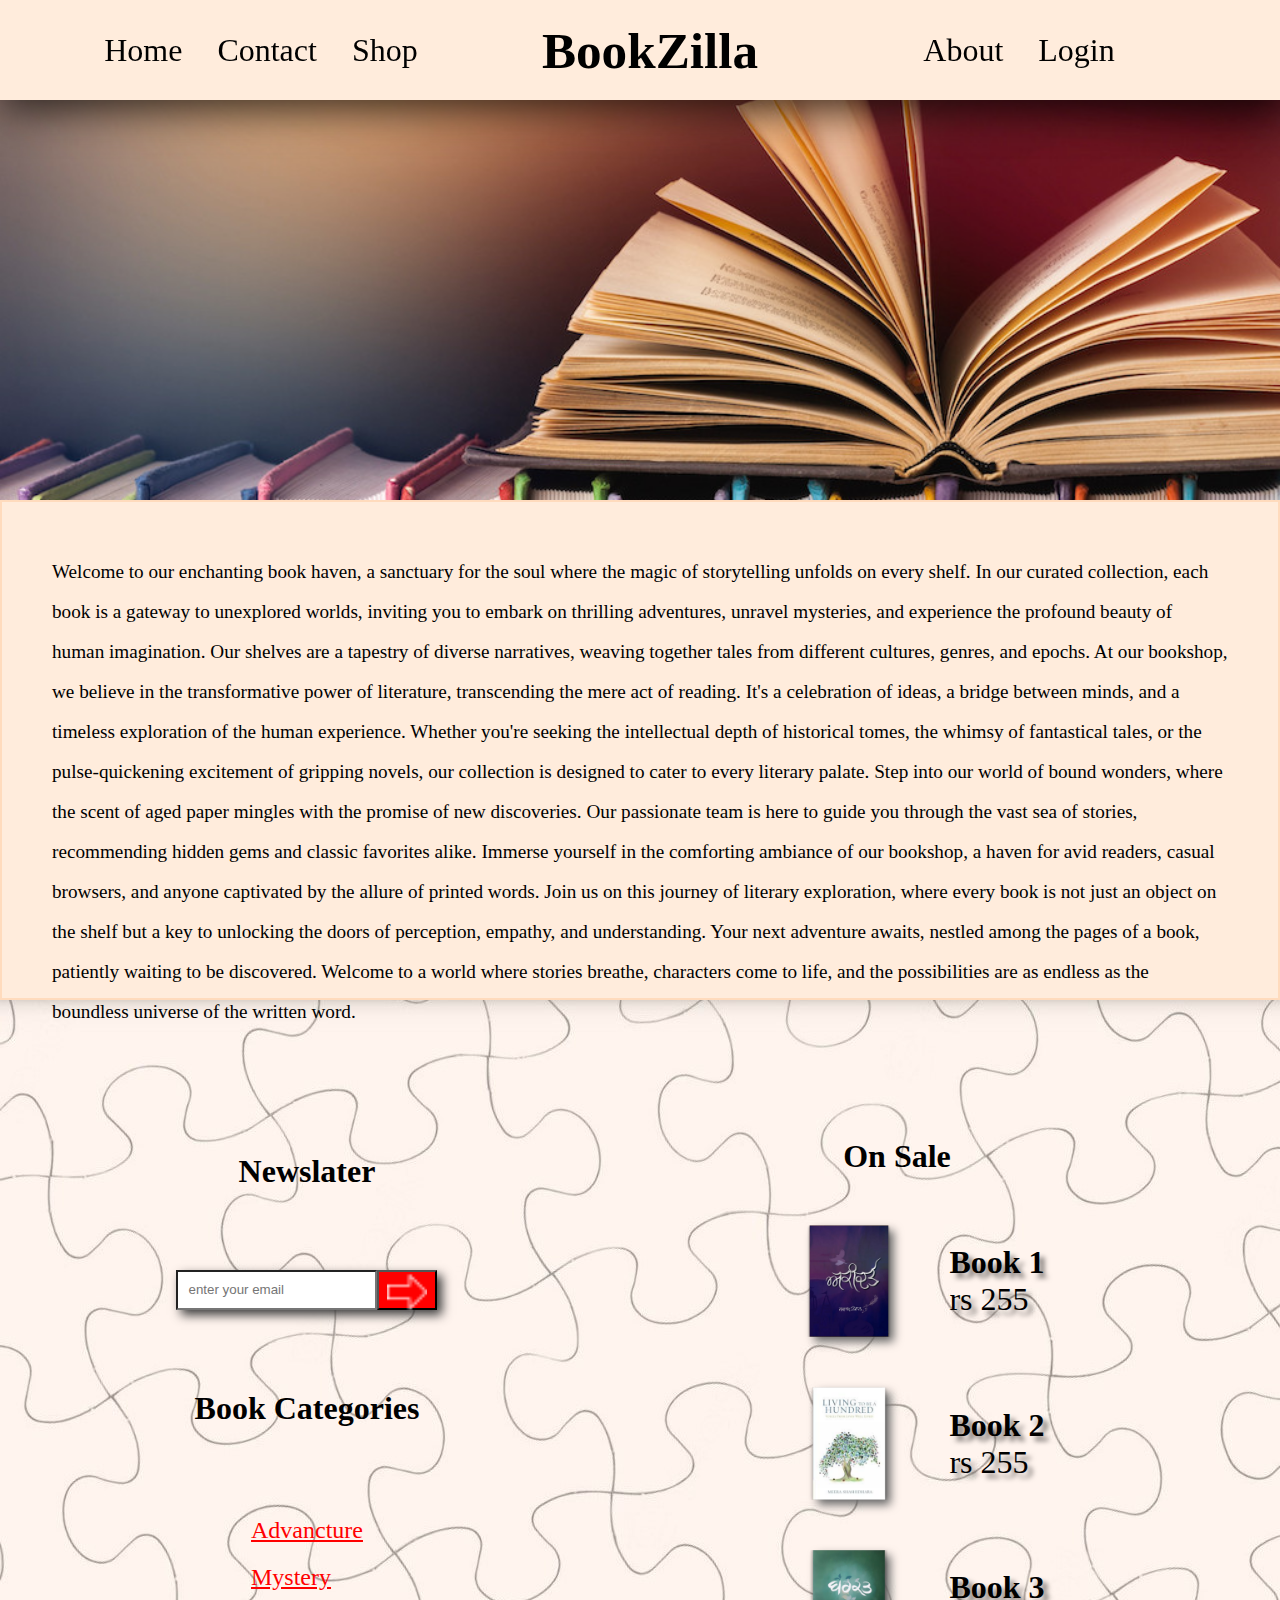
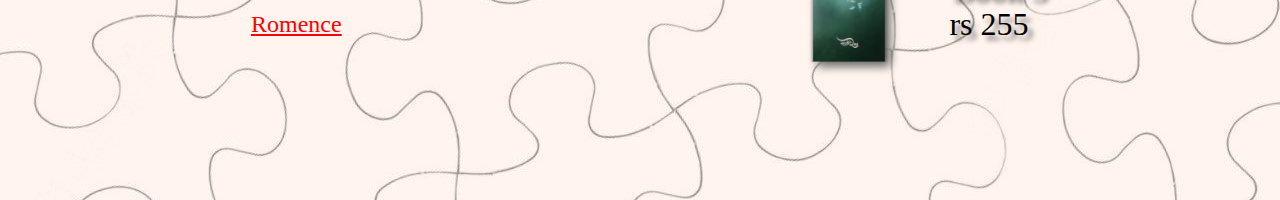
<file: html/about.html>
<!DOCTYPE html>
<html lang="en">

<head>
    <meta charset="UTF-8">
    <meta name="viewport" content="width=device-width, initial-scale=1.0">
    <link rel="stylesheet" href="../css/about.css">
    <title>BookZilla</title>

</head>

<body>
    <header id="header">
        <nav>
            <ul id="ul1">
                <li><a href="../index.html">Home</a></li>
                <li><a href="contact.html">Contact</a></li>
                <li><a href="shop.html">Shop</a></li>
            </ul>
            <a id="logo" href="../index.html">BookZilla</a>
            <ul id="ul2">
                <li><a href="about.html">About</a></li>
                <li><a href="Login.html">Login</a></li>
            </ul>
        </nav>
    </header>
    <section class="one"></section>
    <section class="two">
        <p>
            Welcome to our enchanting book haven, a sanctuary for the soul where the magic of storytelling unfolds on
            every shelf. In our curated collection, each book is a gateway to unexplored worlds, inviting you to embark
            on thrilling adventures, unravel mysteries, and experience the profound beauty of human imagination. Our
            shelves are a tapestry of diverse narratives, weaving together tales from different cultures, genres, and
            epochs.

            At our bookshop, we believe in the transformative power of literature, transcending the mere act of reading.
            It's a celebration of ideas, a bridge between minds, and a timeless exploration of the human experience.
            Whether you're seeking the intellectual depth of historical tomes, the whimsy of fantastical tales, or the
            pulse-quickening excitement of gripping novels, our collection is designed to cater to every literary
            palate.

            Step into our world of bound wonders, where the scent of aged paper mingles with the promise of new
            discoveries. Our passionate team is here to guide you through the vast sea of stories, recommending hidden
            gems and classic favorites alike. Immerse yourself in the comforting ambiance of our bookshop, a haven for
            avid readers, casual browsers, and anyone captivated by the allure of printed words.

            Join us on this journey of literary exploration, where every book is not just an object on the shelf but a
            key to unlocking the doors of perception, empathy, and understanding. Your next adventure awaits, nestled
            among the pages of a book, patiently waiting to be discovered. Welcome to a world where stories breathe,
            characters come to life, and the possibilities are as endless as the boundless universe of the written word.
        </p>
    </section>

    <section id="hero3">
        <div class="first">
            <div class="frame">
                <h1>Newslater</h1>
                <div id="subscribe">
                    <input type="search" name="enter your email" placeholder="enter your email" id="">
                    <button><img src="../img/right (1).png" alt=""></button>
                </div>
                <h1>Book Categories</h1>
                <div class="categries">
                    <a href="">Advancture</a>
                    <a href="">Mystery</a>
                    <a href="">Romence</a>
                </div>
            </div>
        </div>
        <div class="second">
            <h1>On Sale</h1>
            <div class="book-detail">
                <img src="../img/booksimg/book3.png" alt="">
                <div>
                    <h4>Book 1</h4>
                    <p>rs 255</p>
                </div>
            </div>
            <div class="book-detail">
                <img src="../img/booksimg/book6.png" alt="">
                <div>
                    <h4>Book 2</h4>
                    <p>rs 255</p>
                </div>
            </div>
            <div class="book-detail">
                <img src="../img/booksimg/book1.png" alt="">
                <div>
                    <h4>Book 3</h4>
                    <p>rs 255</p>
                </div>
            </div>


        </div>
    </section>
</body>

</html>
</file>
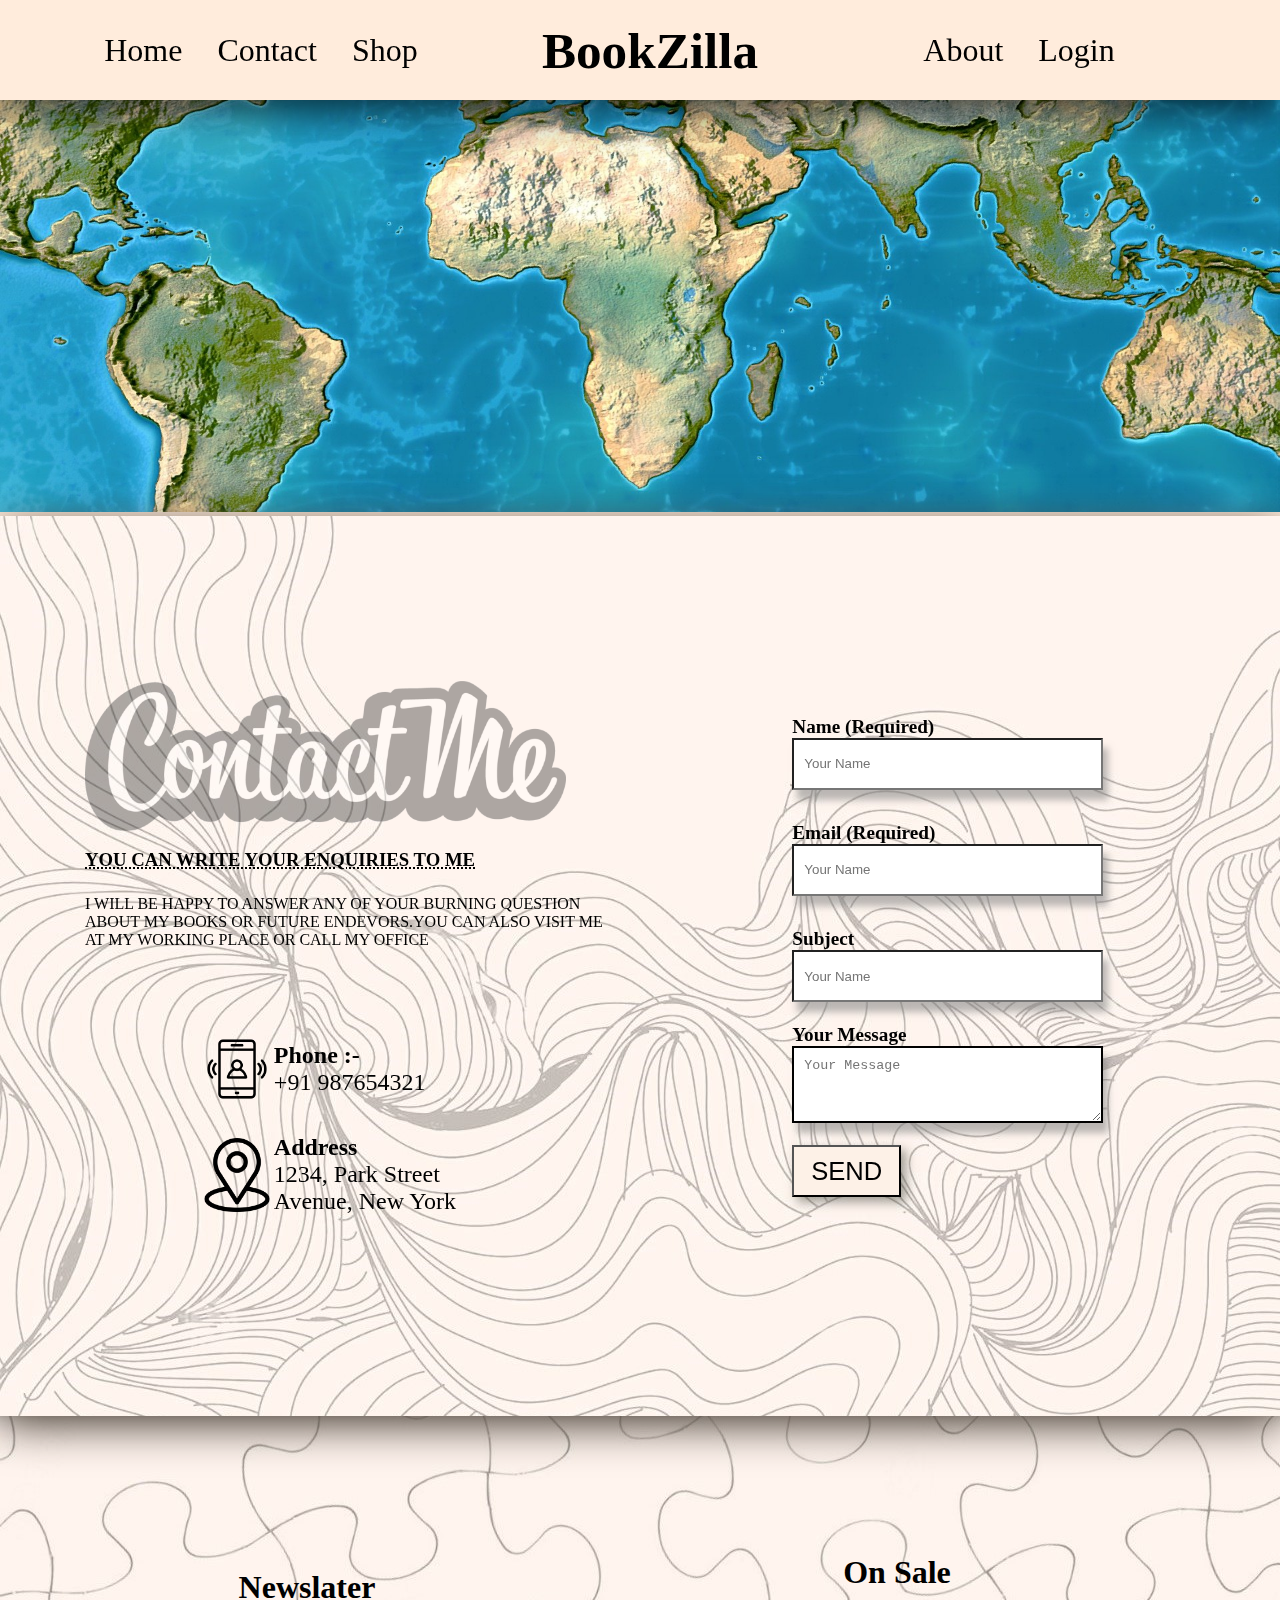
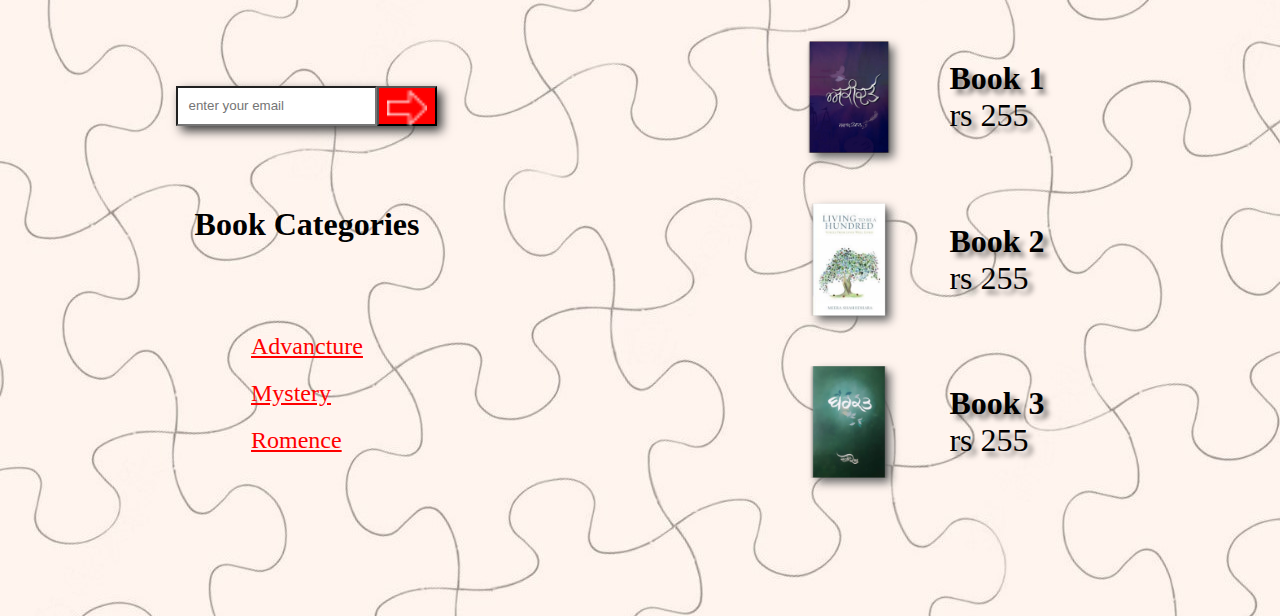
<file: html/contact.html>
<!DOCTYPE html>
<html lang="en">

<head>
    <meta charset="UTF-8">
    <meta name="viewport" content="width=device-width, initial-scale=1.0">
    <link rel="stylesheet" href="../css/contact.css">
    <title>BookZilla</title>
    <link rel="stylesheet" href="https://cdnjs.cloudflare.com/ajax/libs/font-awesome/6.0.0/css/all.min.css"
        integrity="sha384-GLhlTQ8iKSe+D2DLKte9qre5TtR5SzQMGn3orCFlRZUnR9M5dPbQ5o5dQTb4v2Hs" crossorigin="anonymous">

</head>

<body>
    <header id="header">
        <nav>
            <ul id="ul1">
                <li><a href="../index.html">Home</a></li>
                <li><a href="contact.html">Contact</a></li>
                <li><a href="shop.html">Shop</a></li>
            </ul>
            <a id="logo" href="../index.html">BookZilla</a>
            <ul id="ul2">
                <li><a href="about.html">About</a></li>
                <li><a href="Login.html">Login</a></li>
            </ul>
        </nav>
    </header>


    <section id="hero1">
        <img src="../img/map.jpeg" alt="">
    </section>

    <section id="hero2">
        <div class="contactsection">
            <div class="left">
                <div class="upper">
                    <img src="../img/contact.png" alt="">
                    <h3>YOU CAN WRITE YOUR ENQUIRIES TO ME</h3>
                    <p>I WILL BE HAPPY TO ANSWER ANY OF YOUR BURNING QUESTION ABOUT MY BOOKS OR FUTURE ENDEVORS.YOU CAN
                        ALSO VISIT ME AT MY WORKING PLACE OR CALL MY OFFICE</p>
                </div>
                <div class="lower">
                    <div class="box">
                        <img src="../img/avatar.png" alt="">
                        <div class="data">
                            <h4>Phone :-</h4>
                            <p>+91 987654321</p>
                        </div>
                    </div>
                    <div class="box">
                        <img src="../img/location.png" alt="">
                        <div class="data">
                            <h4>Address</h4>
                            <p>1234, Park Street Avenue, New York</p>
                        </div>
                    </div>
                </div>
            </div>
            <div class="right">
                <form class="form" action="">
                    <div class="name inbox">
                        <p>Name (Required)</p>
                        <input type="text" class="field" placeholder="Your Name">
                    </div>
                    <div class="email inbox">
                        <p>Email (Required)</p>
                        <input type="email" class="field" placeholder="Your Name">
                    </div>
                    <div class="subject inbox">
                        <p>Subject</p>
                        <input type="text" class="field" placeholder="Your Name">
                    </div>
                    <div class="message inbox" id="msg" style="margin: 0;">
                        <p> Your Message</p>
                        <textarea type="text" style="width: 100%;" sty class="field"
                            placeholder="Your Message"></textarea>
                    </div>
                    <div class="inbox">
                        <button type="submit" class="btn">Send</button>
                    </div>

                </form>
            </div>
        </div>
    </section>

    <section id="hero3">
        <div class="first">
            <div class="frame">
                <h1>Newslater</h1>
                <div id="subscribe">
                    <input type="search" name="enter your email" placeholder="enter your email" id="">
                    <button><img src="../img/right (1).png" alt=""></button>
                </div>
                <h1>Book Categories</h1>
                <div class="categries">
                    <a href="">Advancture</a>
                    <a href="">Mystery</a>
                    <a href="">Romence</a>
                </div>
            </div>
        </div>
        <div class="second">
            <h1>On Sale</h1>
            <div class="book-detail">
                <img src="../img/booksimg/book3.png" alt="">
                <div>
                    <h4>Book 1</h4>
                    <p>rs 255</p>
                </div>
            </div>
            <div class="book-detail">
                <img src="../img/booksimg/book6.png" alt="">
                <div>
                    <h4>Book 2</h4>
                    <p>rs 255</p>
                </div>
            </div>
            <div class="book-detail">
                <img src="../img/booksimg/book1.png" alt="">
                <div>
                    <h4>Book 3</h4>
                    <p>rs 255</p>
                </div>
            </div>

        </div>
    </section>

</body>

</html>
</file>
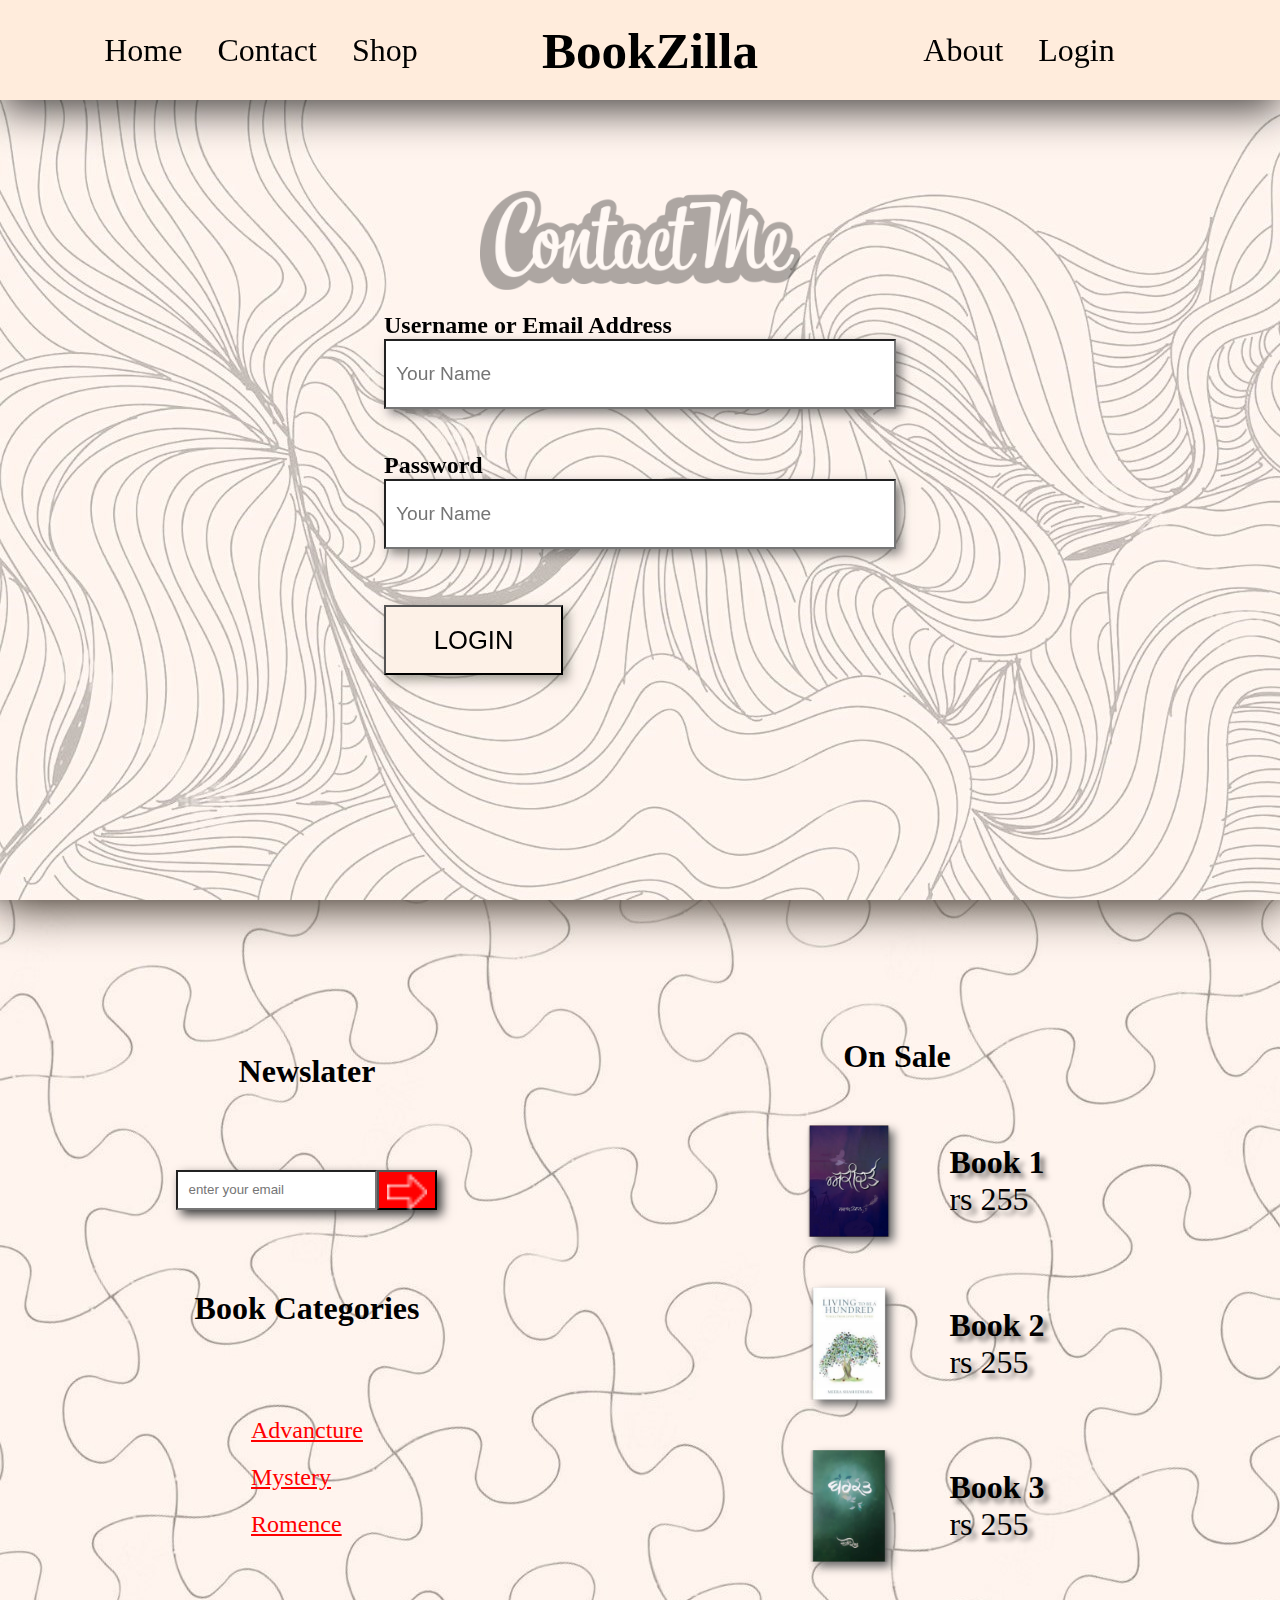
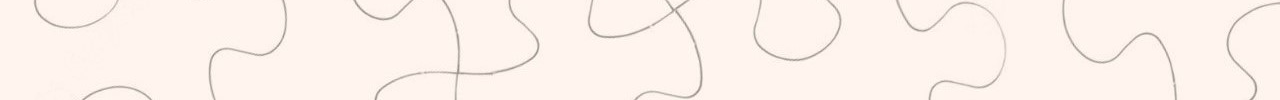
<file: html/Login.html>
<!DOCTYPE html>
<html lang="en">

<head>
    <meta charset="UTF-8">
    <meta name="viewport" content="width=device-width, initial-scale=1.0">
    <link rel="stylesheet" href="../css/login.css">
    <title>BookZilla</title>

</head>

<body>
    <header id="header">
        <nav>
            <ul id="ul1">
                <li><a href="../index.html">Home</a></li>
                <li><a href="contact.html">Contact</a></li>
                <li><a href="shop.html">Shop</a></li>
            </ul>
            <a id="logo" href="../index.html">BookZilla</a>
            <ul id="ul2">
                <li><a href="about.html">About</a></li>
                <li><a href="Login.html">Login</a></li>
            </ul>
        </nav>
    </header>

    <section class="login">
        
            <form class="form" action="">
                <img src="../img/contact.png" alt="">
                <div class="name inbox">
                    <p>Username or Email Address</p>
                    <input type="text" class="field" placeholder="Your Name">
                </div>
                <div class="email inbox">
                    <p>Password</p>
                    <input type="password" class="field" placeholder="Your Name">
                </div>
                <div class="inbox">
                    <button type="submit" class="btn">Login</button>
                </div>

            </form>
    </section>

    <section id="hero3">
        <div class="first">
            <div class="frame">
                <h1>Newslater</h1>
                <div id="subscribe">
                    <input type="search" name="enter your email" placeholder="enter your email" id="">
                    <button><img src="../img/right (1).png" alt=""></button>
                </div>
                <h1>Book Categories</h1>
                <div class="categries">
                    <a href="">Advancture</a>
                    <a href="">Mystery</a>
                    <a href="">Romence</a>
                </div>
            </div>
        </div>
        <div class="second">
            <h1>On Sale</h1>
            <div class="book-detail">
                <img src="../img/booksimg/book3.png" alt="">
                <div>
                    <h4>Book 1</h4>
                    <p>rs 255</p>
                </div>
            </div>
            <div class="book-detail">
                <img src="../img/booksimg/book6.png" alt="">
                <div>
                    <h4>Book 2</h4>
                    <p>rs 255</p>
                </div>
            </div>
            <div class="book-detail">
                <img src="../img/booksimg/book1.png" alt="">
                <div>
                    <h4>Book 3</h4>
                    <p>rs 255</p>
                </div>
            </div>

        </div>
    </section>

</body>

</html>
</file>
<file: css/about.css>
* {
    margin: 0;
    padding: 0;
    box-sizing: border-box;
    text-decoration: none;
    list-style: none;
    color: black;
}

body {
    height: 100%;
    width: 100%;
    background-color: #ffecdc;
}

#header {
    height: 100px;
    width: 100%;
    display: flex;
    align-items: center;
    box-shadow: 0px 10px 40px rgba(0, 0, 0, 0.724);
    position: fixed;
    background-color: #ffecdc;
    top: 0;
}


#header nav {
    display: flex;
    justify-content: space-evenly;
    align-items: center;
    width: 100%;
}

#header ul {
    width: 35%;
    display: flex;
    gap: 5px;
    display: flex;
    justify-content: center;
}

#header li {
    margin: 0 15px;
    font-size: 2.5vw;
}


#header #logo {
    font-size: 4vw;
    padding: 0px 0px 0px 20px;
    color: black;
    font-weight: 600;
}

.one {
    height: 500px;
    background-image: url(../img/shop.jpg);
    background-size: cover;
    /* This will make the background image cover the entire container */
    background-position: center;
    /* This will center the background image */
}

.two {
    height: 500px;
    background-color: #ffecdc;
    line-height: 40px;
    padding: 50px;
    font-size: 1.2rem;
    border: 2px solid #ffdbbd;
}








/* hero 3 */
#hero3 {
    background-image: url(../img/2.jpg);
    height: 800px;
    width: 100%;
    display: flex;
    display: flex;
    justify-content: center;
    align-items: center;
}


#hero3 .first {
    height: 100%;
    width: 100%;
    display: flex;
    justify-content: center;
    align-items: center;
    flex-direction: column;

}

.frame {
    height: 100%;
    width: 100%;
    display: flex;
    justify-content: center;
    flex-direction: column;
    align-items: center;
    gap: 80px;
}

.frame h1 {
    font-size: 2rem;
}

#subscribe {
    margin: 0;
    display: flex;
    box-shadow: 5px 5px 10px rgb(61, 61, 61);
}

#subscribe button {
    margin: 0;
    width: 60px;
    height: 40px;
    background-color: red;
}

#subscribe button img {
    width: 40px;
    color: #fdf1e7;
}

#subscribe input {
    margin: 0;
    padding: 10px;
    background-color: #fff;
}

.categries {
    display: flex;
    flex-direction: column;
}

.categries a {
    color: red;
    text-decoration: underline;
    font-size: 1.5rem;
    padding: 10px 0;
}




#hero3 .second {
    height: 100%;
    width: 100%;
    display: flex;
    justify-content: center;
    align-items: center;
    flex-direction: column;
    gap: 50px;
    padding-right: 100px;
}

.book-detail {
    display: flex;
    width: 60%;
    justify-content: center;
    align-items: center;
    font-size: 2rem;
    text-shadow: 5px 5px 5px rgba(0, 0, 0, 0.5);
}

.book-detail img {
    width: 200px;
    filter: drop-shadow(5px 5px 5px rgb(102, 102, 102));
}

.book-detail:hover img {
    transform: scale(1.1);
    /* Adjust the scale factor as needed */
    filter: drop-shadow(10px 10px 5px rgb(102, 102, 102));
    transition: all .5s ease-in-out;
    /* Add a smooth transition effect */

}
</file>
<file: css/contact.css>
* {
    margin: 0;
    padding: 0;
    box-sizing: border-box;
    text-decoration: none;
    list-style: none;
    background-color: #ffecdc;
    scroll-behavior: smooth;
    color: black;
    cursor: url(cursor.png);
    background-color: transparent;
}

body {
    height: 100%;
    width: 100%;
    background-color: #ffecdc;
    z-index: 5;
}

#header {
    height: 100px;
    width: 100%;
    display: flex;
    align-items: center;
    box-shadow: 0px 10px 40px rgba(0, 0, 0, 0.724);
    position: fixed;
    top: 0;
    background-color: #ffecdc;
    z-index: 5;
}


#header nav {
    display: flex;
    justify-content: space-evenly;
    align-items: center;
    width: 100%;
    position: relative;
    z-index: 5;
}

#header ul {
    width: 35%;
    display: flex;
    gap: 5px;
    display: flex;
    justify-content: center;
}

#header li {
    margin: 0 15px;
    font-size: 2.5vw;
}

#header #logo {
    font-size: 4vw;
    padding: 0px 0px 0px 20px;
    color: black;
    font-weight: 600;
}

#hero {
    height: 100vh;
}

/* ////////////////////////////////////////  contact   //////////////////////// */



#hero1 img {
    object-fit: cover;
    width: 100%;
    height: 40vw;
    top: 0;
    left: 0;
    width: 100%;
    z-index: 0;

}

#hero2 {
    background-image: url(../img/1.jpg);
    height: 900px;
    filter: drop-shadow(#564c43 0px 10px 22px);
    width: 100%;
    z-index: 5;
    display: flex;
    justify-content: center;
    align-items: center;
}

.contactsection {
    display: flex;
    height: 800px;
    width: 100%;
    background-color: transparent;
    justify-content: center;
    align-items: center;
    margin: 40px;
}

.right {
    background-color: transparent;
    height: 100%;
    width: 100%;
    display: flex;
    justify-content: center;
    align-items: center;
}



.form {
    background: transparent;
    height: 70%;
    width: 60%;
    display: flex;
    flex-direction: column;
    justify-content: center;
    align-items: center;
    padding: 20px;
}

.inbox {
    height: 90%;
    background-color: transparent;
    width: 100%;
    margin: 10px 20px;
}

.inbox p {
    font-size: 1.5vw;
    font-weight: 900;
}

.inbox .field {
    width: 100%;
    padding: 10px;
    height: 60%;
    background-color: #fff;
    box-shadow: 5px 10px 7px rgba(128, 128, 128, 0.534);
}

.inbox textarea {
    resize: vertical;
    height: 70%;
}

.inbox .message {
    margin-top: 0;
}


#msg {
    height: 100%;
}

#msg .field {
    height: 80%;
    border: 2px solid #000000;
    padding: 10px;
}

.btn {
    margin: 15px 0;
    background-color: #fdf1e7;
    height: 60%;
    width: 35%;
    font-size: 2vw;
    padding: 10px;
    text-transform: uppercase;
    font-weight: 500;
    box-shadow: 5px 5px 10px rgba(66, 67, 56, 0.5);
    /* Adjusted the shadow outside the button */
    transition: box-shadow 0.3s ease;
    /* Added transition for a smooth effect */
}

.btn:active {
    background-color: #ffe9d7;
    box-shadow: inset 5px 5px 10px rgba(66, 67, 56, 0.5);
    /* Added inset shadow on click */
}


.left {
    width: 100%;
    height: 100%;
    display: flex;
    justify-content: center;
    align-items: center;
    flex-direction: column;
    padding: 100px 30px;
}

.upper {
    flex: 1;
    width: 100%;
    padding: 15px;
}

.upper img{
    height: 150px;
}



.upper h3 {
    text-decoration: underline 2px dotted black;
    line-height: 50px;
    padding-bottom: 10px;
}



.lower {
    flex: 1;
    width: 100%;
    display: flex;
    flex-direction: column;
    justify-content: center;
    align-items: center;
    gap: 10%;
}

.lower .box {
    display: flex;
    margin: 0 30px;
    align-items: center;
    padding: 0 100px;
    font-size: 1.5rem;
}

.lower .box img {
    display: flex;
    justify-content: center;
    align-items: center;
    width: 25%;
}



/* hero 3 */
#hero3 {
    background-image: url(../img/2.jpg);
    height: 800px;
    width: 100%;
    display: flex;
    display: flex;
    justify-content: center;
    align-items: center;
}


#hero3 .first {
    height: 100%;
    width: 100%;
    display: flex;
    justify-content: center;
    align-items: center;
    flex-direction: column;

}

.frame {
    height: 100%;
    width: 100%;
    display: flex;
    justify-content: center;
    flex-direction: column;
    align-items: center;
    gap: 80px;
}

.frame h1 {
    font-size: 2rem;
}

#subscribe {
    margin: 0;
    display: flex;
    box-shadow: 5px 5px 10px rgb(61, 61, 61);
}

#subscribe button {
    margin: 0;
    width: 60px;
    height: 40px;
    background-color: red;
}

#subscribe button img {
    width: 40px;
    color: #fdf1e7;
}

#subscribe input {
    margin: 0;
    padding: 10px;
    background-color: #fff;
}

.categries {
    display: flex;
    flex-direction: column;
}

.categries a {
    color: red;
    text-decoration: underline;
    font-size: 1.5rem;
    padding: 10px 0;
}




#hero3 .second {
    height: 100%;
    width: 100%;
    display: flex;
    justify-content: center;
    align-items: center;
    flex-direction: column;
    gap: 50px;
    padding-right: 100px;
}

.book-detail {
    display: flex;
    width: 60%;
    justify-content: center;
    align-items: center;
    font-size: 2rem;
    text-shadow: 5px 5px 5px rgba(0, 0, 0, 0.5);
}

.book-detail img {
    width: 200px;
   filter: drop-shadow(5px 5px 5px rgb(102, 102, 102));
}

.book-detail:hover img {
    transform: scale(1.1); /* Adjust the scale factor as needed */
    filter: drop-shadow(10px 10px 5px rgb(102, 102, 102));
    transition: all .5s ease-in-out; /* Add a smooth transition effect */

}
</file>
<file: css/login.css>
* {
    margin: 0;
    padding: 0;
    box-sizing: border-box;
    text-decoration: none;
    list-style: none;
    color: black;
}

body {
    height: 100%;
    width: 100%;
    background-color: #ffecdc;
}

#header {
    height: 100px;
    width: 100%;
    display: flex;
    align-items: center;
    box-shadow: 0px 10px 40px rgba(0, 0, 0, 0.724);
    position: fixed;
    top: 0;
    background-color: #ffecdc;
    z-index: 5;
}


#header nav {
    display: flex;
    justify-content: space-evenly;
    align-items: center;
    width: 100%;
}

#header ul {
    width: 35%;
    display: flex;
    gap: 5px;
    display: flex;
    justify-content: center;
}

#header li {
    margin: 0 15px;
    font-size: 2.5vw;
}


#header #logo {
    font-size: 4vw;
    padding: 0px 0px 0px 20px;
    color: black;
    font-weight: 600;
}

.login {
    height: 900px;
    background-image: url(../img/1.jpg);
    filter: drop-shadow(#564c43 0px 10px 22px);
    display: flex;
    justify-content: center;
    align-items: center;
}

.form {
    height: 100%;
    width: 40%;
    display: flex;
    justify-content: center;
    align-items: center;
    flex-direction: column;
    padding: 100px 0;
}

.form img {
    height: 100px;
}


.form .inbox {
    height: 20%;
    width: 100%;
    display: flex;
    flex-direction: column;
    justify-content: center;
    font-size: 1.5rem;
    font-weight: 800;
}

.form .field {
    height: 50%;
    width: 100%;
    padding: 10px;
    box-shadow: 5px 5px 10px rgba(48, 48, 48, 0.596);
    font-size: 1.2rem;
}



.btn {
    margin: 15px 0;
    background-color: #fdf1e7;
    height: 50%;
    width: 35%;
    font-size: 2vw;
    padding: 10px;
    text-transform: uppercase;
    font-weight: 500;
    box-shadow: 5px 5px 10px rgba(66, 67, 56, 0.5);
    /* Adjusted the shadow outside the button */
    transition: box-shadow 0.3s ease;
    /* Added transition for a smooth effect */
}

.btn:active {
    background-color: #ffe9d7;
    box-shadow: inset 5px 5px 10px rgba(66, 67, 56, 0.5);
    /* Added inset shadow on click */
}




/* hero 3 */
#hero3 {
    background-image: url(../img/2.jpg);
    height: 800px;
    width: 100%;
    display: flex;
    display: flex;
    justify-content: center;
    align-items: center;
}


#hero3 .first {
    height: 100%;
    width: 100%;
    display: flex;
    justify-content: center;
    align-items: center;
    flex-direction: column;

}

.frame {
    height: 100%;
    width: 100%;
    display: flex;
    justify-content: center;
    flex-direction: column;
    align-items: center;
    gap: 80px;
}

.frame h1 {
    font-size: 2rem;
}

#subscribe {
    margin: 0;
    display: flex;
    box-shadow: 5px 5px 10px rgb(61, 61, 61);
}

#subscribe button {
    margin: 0;
    width: 60px;
    height: 40px;
    background-color: red;
}

#subscribe button img {
    width: 40px;
    color: #fdf1e7;
}

#subscribe input {
    margin: 0;
    padding: 10px;
    background-color: #fff;
}

.categries {
    display: flex;
    flex-direction: column;
}

.categries a {
    color: red;
    text-decoration: underline;
    font-size: 1.5rem;
    padding: 10px 0;
}




#hero3 .second {
    height: 100%;
    width: 100%;
    display: flex;
    justify-content: center;
    align-items: center;
    flex-direction: column;
    gap: 50px;
    padding-right: 100px;
}

.book-detail {
    display: flex;
    width: 60%;
    justify-content: center;
    align-items: center;
    font-size: 2rem;
    text-shadow: 5px 5px 5px rgba(0, 0, 0, 0.5);
}

.book-detail img {
    width: 200px;
   filter: drop-shadow(5px 5px 5px rgb(102, 102, 102));
}

.book-detail:hover img {
    transform: scale(1.1); /* Adjust the scale factor as needed */
    filter: drop-shadow(10px 10px 5px rgb(102, 102, 102));
    transition: all .5s ease-in-out; /* Add a smooth transition effect */

}
</file>
